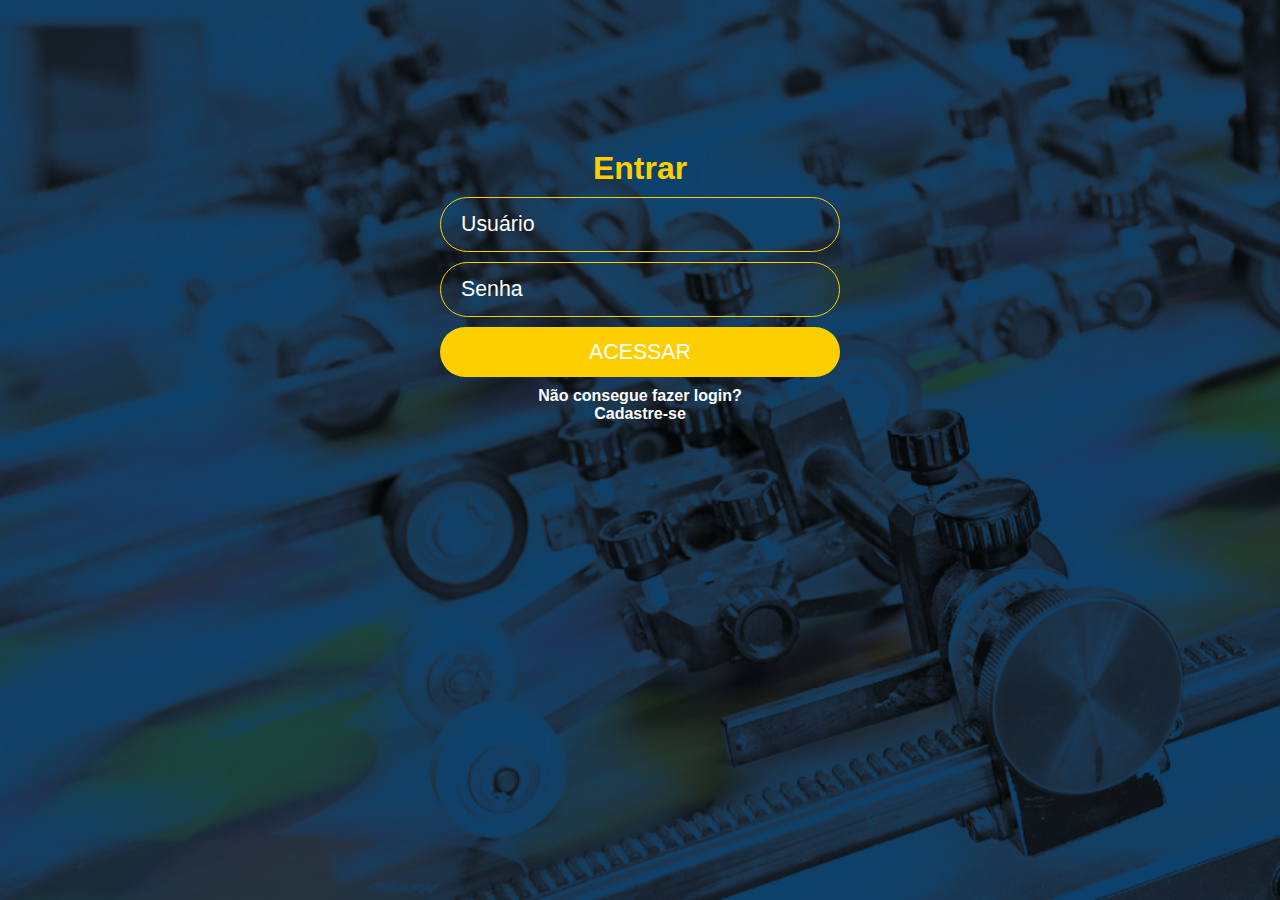
<file: index.html>
<html lang="pt-br">
<head>
    <meta charset="utf-8"/>
    <title>Projeto de Login</title>
    <link rel="stylesheet" href="css/style.css"/>

</head>
<body>
<div id="corpo-form">
    <h1>Entrar</h1>
    <form method="POST">
        <input type="email" name="email" placeholder="Usuário">
        <input type="password" name="senha" placeholder="Senha">
        <input type="submit" value="ACESSAR">
        
        <a href=""><strong>Não consegue fazer login?</strog>

        <a href="cadastrar.html"><strong>Cadastre-se</strong>
    </form>
</div>
</body>
</html>
</file>
<file: css/style.css>
*{
    margin: 0;
    padding: 0;
}
body{
    background-image: url("../image/fundo1.png");
    background-repeat: no-repeat;
    background-size: cover;
    color: #fff;
    font-family: arial;
}

input{
        display: block;
        height: 55px;
        width: 400px;
        margin: 10px;
        border-radius: 30px;
        border:1px solid #fdcf01;
    font-size: 16pt;
    padding: 10px 20px;
    background-color: rgb(255, 255,255,0.01);
    color: #fff;
    outline: none;
}
input[type=submit]{
    height: 50px;
    width: 400px;
    background-color: #fdcf01;
    border: none;
    cursor: pointer;
}
::-webkit-input-placeholder{
	color: #fff;
}
::-moz-placeholder{
	color: #fff;
}
div#corpo-form{
    width: 420px;
    margin: 150px auto 0px auto;
}
div#corpo-form-cad{
	width: 420px;
	margin: 80px auto 0px auto;
}
div#corpo-form h1{
    color: #fdcf01;
    text-align: center;
}
a{
    text-decoration: none;
    color: #fff;
    text-align: center;
    display: block;
}
a:hover{
    text-decoration: underline;
    
}
div#msg_sucesso{
	width: 400px;
	margin: 10px auto;
	padding: 10px;
	background-color: rgba(50, 205, 50 0.3);
    border: 1px solid	rgb(34, 139, 34);
}
div.msg_erro{
	width: 400px;
	margin: 10px auto;
	padding: 10px;
	background-color: rgba(250, 128, 114, 0.3);
	border: 1px solid	rgb(165, 42, 42);
}
form p {
    color: #fff;
}

input::placeholder{
color: rgb(255, 255, 255);  
}
</file>
